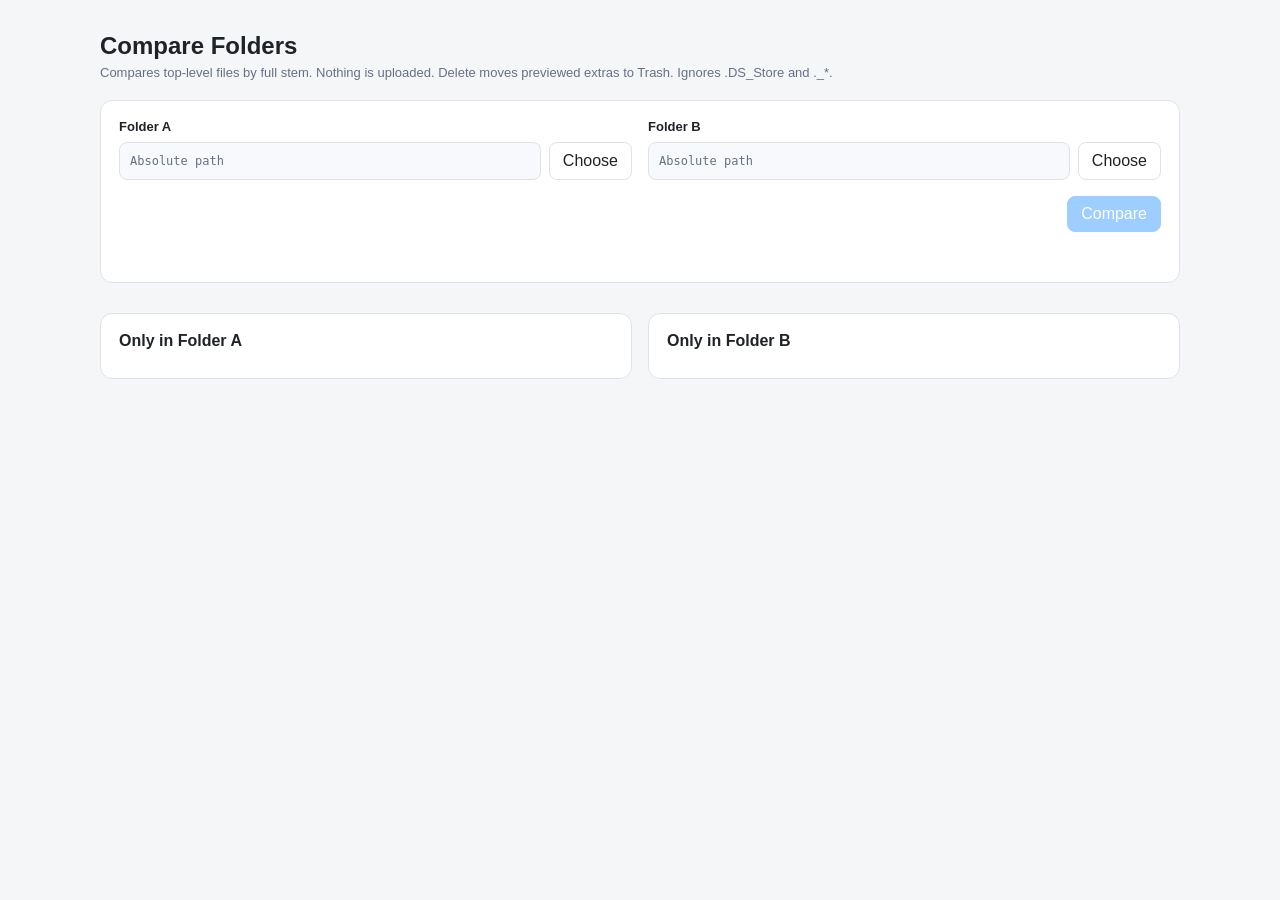
<file: static/folder-compare.html>
<!DOCTYPE html>
<html lang="zh-CN">
<head>
    <meta charset="UTF-8">
    <meta name="viewport" content="width=device-width, initial-scale=1.0">
    <title>Compare Folders · Photo Library</title>
    <style>
        :root {
            color-scheme: light dark;
            --bg: #f5f6f8;
            --panel: #ffffff;
            --text: #1f2328;
            --muted: #667085;
            --border: #dfe3e8;
            --accent: #409eff;
            --soft: #f7f9fc;
        }
        @media (prefers-color-scheme: dark) {
            :root {
                --bg: #111318;
                --panel: #1b1f26;
                --text: #eef1f5;
                --muted: #9aa4b2;
                --border: #343b45;
                --soft: #222832;
            }
        }
        * { box-sizing: border-box; }
        body {
            margin: 0;
            background: var(--bg);
            color: var(--text);
            font-family: -apple-system, BlinkMacSystemFont, "Segoe UI", sans-serif;
        }
        main { max-width: 1120px; margin: 0 auto; padding: 32px 20px 48px; }
        h1 { margin: 0; font-size: 24px; font-weight: 650; }
        .hint { margin: 5px 0 20px; color: var(--muted); font-size: 13px; }
        .panel {
            background: var(--panel);
            border: 1px solid var(--border);
            border-radius: 12px;
            padding: 18px;
        }
        .selectors { display: grid; grid-template-columns: 1fr 1fr; gap: 16px; }
        .folder-box { min-width: 0; }
        .folder-title { font-size: 13px; font-weight: 650; margin-bottom: 8px; }
        .path-row { display: flex; gap: 8px; align-items: stretch; }
        .path {
            min-width: 0;
            flex: 1;
            min-height: 38px;
            padding: 9px 10px;
            border: 1px solid var(--border);
            border-radius: 8px;
            background: var(--soft);
            color: var(--text);
            font: 12px/18px ui-monospace, SFMono-Regular, Menlo, monospace;
        }
        .path::placeholder { color: var(--muted); }
        button {
            border: 1px solid var(--border);
            border-radius: 8px;
            background: var(--panel);
            color: var(--text);
            padding: 8px 13px;
            font: inherit;
            cursor: pointer;
            white-space: nowrap;
        }
        button.primary { background: var(--accent); border-color: var(--accent); color: white; }
        button.danger { border-color: #f56c6c; color: #f56c6c; }
        button:disabled { opacity: .5; cursor: default; }
        .actions { margin-top: 16px; display: flex; justify-content: flex-end; }
        .message { margin-top: 12px; font-size: 13px; color: var(--muted); min-height: 20px; }
        .message.error { color: #d03050; }
        .summary { display: flex; flex-wrap: wrap; gap: 8px 18px; margin: 18px 0 12px; color: var(--muted); font-size: 13px; }
        .summary strong { color: var(--text); }
        .results { display: grid; grid-template-columns: 1fr 1fr; gap: 16px; }
        .result-panel { min-width: 0; }
        .result-head { display: flex; justify-content: space-between; gap: 12px; align-items: center; margin-bottom: 10px; }
        .result-head-actions { display: flex; gap: 8px; align-items: center; }
        .result-head h2 { margin: 0; font-size: 16px; }
        .count { color: var(--muted); font-size: 12px; }
        .empty { color: var(--muted); font-size: 13px; padding: 18px 4px; }
        .row { border-top: 1px solid var(--border); padding: 10px 0; }
        .row:first-child { border-top: 0; }
        .stem { font: 600 13px/18px ui-monospace, SFMono-Regular, Menlo, monospace; overflow-wrap: anywhere; }
        .files { margin-top: 4px; color: var(--muted); font: 12px/17px ui-monospace, SFMono-Regular, Menlo, monospace; overflow-wrap: anywhere; }
        .file-line { display: flex; align-items: center; gap: 8px; min-height: 24px; }
        .file-name { min-width: 0; overflow-wrap: anywhere; }
        .preview-button {
            flex: 0 0 auto;
            padding: 2px 8px;
            border-radius: 6px;
            color: var(--accent);
            font: 11px/17px -apple-system, BlinkMacSystemFont, "Segoe UI", sans-serif;
        }
        .preview-modal {
            position: fixed; inset: 0; z-index: 1000;
            display: flex; align-items: center; justify-content: center;
            padding: 28px; background: rgba(0, 0, 0, .68);
        }
        .preview-modal[hidden] { display: none; }
        .preview-dialog {
            position: relative;
            display: flex;
            flex-direction: column;
            width: fit-content;
            max-width: min(92vw, 1200px);
            max-height: 90vh;
            overflow: hidden;
            padding: 12px;
            border: 1px solid var(--border);
            border-radius: 12px;
            background: var(--panel);
            box-shadow: 0 18px 60px rgba(0, 0, 0, .35);
        }
        .preview-dialog img {
            display: block;
            width: auto;
            height: auto;
            max-width: calc(92vw - 24px);
            max-height: calc(90vh - 52px);
            object-fit: contain;
        }
        .preview-dialog img[hidden], .preview-status[hidden] { display: none !important; }
        .preview-status {
            width: min(420px, 72vw);
            height: 220px;
            display: flex;
            align-items: center;
            justify-content: center;
            padding: 24px 48px;
            color: var(--muted);
            font-size: 13px;
            text-align: center;
        }
        .preview-status.error { color: #d03050; }
        .preview-caption { margin-top: 8px; color: var(--muted); font: 12px/17px ui-monospace, SFMono-Regular, Menlo, monospace; overflow-wrap: anywhere; }
        .preview-close { position: absolute; top: 8px; right: 8px; width: 30px; height: 30px; padding: 0; border-radius: 50%; background: rgba(0,0,0,.55); border-color: rgba(255,255,255,.35); color: #fff; font-size: 20px; line-height: 28px; }
        @media (max-width: 760px) {
            main { padding: 20px 12px 32px; }
            .selectors, .results { grid-template-columns: 1fr; }
        }
    </style>
</head>
<body>
<main>
    <h1>Compare Folders</h1>
    <p class="hint">Compares top-level files by full stem. Nothing is uploaded. Delete moves previewed extras to Trash. Ignores .DS_Store and ._*.</p>

    <section class="panel">
        <div class="selectors">
            <div class="folder-box">
                <div class="folder-title">Folder A</div>
                <div class="path-row">
                    <input class="path" id="leftPath" type="text" autocomplete="off" spellcheck="false" placeholder="Absolute path">
                    <button id="pickLeft">Choose</button>
                </div>
            </div>
            <div class="folder-box">
                <div class="folder-title">Folder B</div>
                <div class="path-row">
                    <input class="path" id="rightPath" type="text" autocomplete="off" spellcheck="false" placeholder="Absolute path">
                    <button id="pickRight">Choose</button>
                </div>
            </div>
        </div>
        <div class="actions">
            <button class="primary" id="compareButton" disabled>Compare</button>
        </div>
        <div class="message" id="message"></div>
    </section>

    <div class="summary" id="summary" hidden></div>

    <div class="results" id="results" hidden>
        <section class="panel result-panel">
            <div class="result-head">
                <h2>Only in Folder A</h2>
                <div class="result-head-actions">
                    <span class="count" id="leftOnlyCount"></span>
                    <button class="danger" id="trashLeft" hidden>Move Extras to Trash</button>
                </div>
            </div>
            <div id="leftOnly"></div>
        </section>
        <section class="panel result-panel">
            <div class="result-head">
                <h2>Only in Folder B</h2>
                <div class="result-head-actions">
                    <span class="count" id="rightOnlyCount"></span>
                    <button class="danger" id="trashRight" hidden>Move Extras to Trash</button>
                </div>
            </div>
            <div id="rightOnly"></div>
        </section>
    </div>
</main>

<div class="preview-modal" id="previewModal" hidden>
    <div class="preview-dialog" role="dialog" aria-modal="true" aria-label="Image preview">
        <button class="preview-close" id="previewClose" type="button" aria-label="Close">×</button>
        <div class="preview-status" id="previewStatus">Loading preview…</div>
        <img id="previewImage" alt="" hidden>
        <div class="preview-caption" id="previewCaption"></div>
    </div>
</div>

<script>
(() => {
    const state = { left: '', right: '', onlyLeft: [], onlyRight: [], previewObjectUrl: null };
    const leftPath = document.getElementById('leftPath');
    const rightPath = document.getElementById('rightPath');
    const compareButton = document.getElementById('compareButton');
    const message = document.getElementById('message');
    const summary = document.getElementById('summary');
    const results = document.getElementById('results');
    const previewModal = document.getElementById('previewModal');
    const previewImage = document.getElementById('previewImage');
    const previewStatus = document.getElementById('previewStatus');
    const previewCaption = document.getElementById('previewCaption');
    const previewClose = document.getElementById('previewClose');

    const setMessage = (text, isError = false) => {
        message.textContent = text || '';
        message.classList.toggle('error', isError);
    };

    const updateControls = () => {
        if (leftPath.value !== state.left) leftPath.value = state.left;
        if (rightPath.value !== state.right) rightPath.value = state.right;
        compareButton.disabled = !(state.left && state.right);
        summary.hidden = true;
        results.hidden = true;
        state.onlyLeft = [];
        state.onlyRight = [];
        document.getElementById('trashLeft').hidden = true;
        document.getElementById('trashRight').hidden = true;
    };

    const api = async (url, body) => {
        const response = await fetch(url, {
            method: 'POST',
            headers: {'Content-Type': 'application/json'},
            body: JSON.stringify(body || {})
        });
        const data = await response.json().catch(() => ({}));
        if (!response.ok) throw new Error(data.error || `Request failed (${response.status})`);
        return data;
    };

    const pick = async (side) => {
        setMessage('Opening folder picker…');
        try {
            const data = await api('/api/tools/folder-compare/pick', {
                prompt: side === 'left' ? 'Choose Folder A' : 'Choose Folder B'
            });
            if (!data.cancelled && data.path) state[side] = data.path;
            setMessage('');
            updateControls();
        } catch (error) {
            setMessage(error.message, true);
        }
    };

    const syncTypedPath = (side, input) => {
        state[side] = input.value.trim();
        compareButton.disabled = !(state.left && state.right);
        summary.hidden = true;
        results.hidden = true;
    };

    const escapeHtml = (value) => String(value)
        .replaceAll('&', '&amp;')
        .replaceAll('<', '&lt;')
        .replaceAll('>', '&gt;')
        .replaceAll('"', '&quot;')
        .replaceAll("'", '&#039;');

    const previewableExtensions = new Set(['jpg', 'jpeg', 'png', 'webp', 'tif', 'tiff', 'bmp', 'gif', 'psd']);

    const isPreviewable = (name) => {
        const dot = String(name).lastIndexOf('.');
        return dot >= 0 && previewableExtensions.has(String(name).slice(dot + 1).toLowerCase());
    };

    const closePreview = () => {
        previewModal.hidden = true;
        previewImage.hidden = true;
        previewImage.removeAttribute('src');
        previewImage.alt = '';
        previewStatus.hidden = false;
        previewStatus.classList.remove('error');
        previewStatus.textContent = 'Loading preview…';
        previewCaption.textContent = '';
        if (state.previewObjectUrl) {
            URL.revokeObjectURL(state.previewObjectUrl);
            state.previewObjectUrl = null;
        }
    };

    const openPreview = async (folder, name) => {
        closePreview();
        previewCaption.textContent = name;
        previewModal.hidden = false;
        try {
            const params = new URLSearchParams({folder, name});
            const response = await fetch(`/api/tools/folder-compare/preview?${params.toString()}`, {cache: 'no-store'});
            if (!response.ok) {
                const data = await response.json().catch(() => ({}));
                throw new Error(data.error || `Preview failed (${response.status})`);
            }
            const blob = await response.blob();
            state.previewObjectUrl = URL.createObjectURL(blob);
            previewImage.alt = name;
            previewImage.src = state.previewObjectUrl;
            await previewImage.decode().catch(() => {});
            previewStatus.hidden = true;
            previewImage.hidden = false;
        } catch (error) {
            previewImage.hidden = true;
            previewStatus.hidden = false;
            previewStatus.classList.add('error');
            previewStatus.textContent = error.message || 'Preview unavailable';
        }
    };

    const renderRows = (container, rows, folder) => {
        if (!rows.length) {
            container.innerHTML = '<div class="empty">No differences.</div>';
            return;
        }
        container.innerHTML = rows.map(row => `
            <div class="row">
                <div class="stem">${escapeHtml(row.stem)}</div>
                <div class="files">${row.files.map(name => `
                    <div class="file-line">
                        <span class="file-name">${escapeHtml(name)}</span>
                        ${isPreviewable(name) ? `<button type="button" class="preview-button" data-preview-name="${escapeHtml(name)}">Preview</button>` : ''}
                    </div>
                `).join('')}</div>
            </div>
        `).join('');

        container.querySelectorAll('.preview-button').forEach(button => {
            button.addEventListener('click', () => openPreview(folder, button.dataset.previewName));
        });
    };

    const compare = async () => {
        compareButton.disabled = true;
        setMessage('Comparing…');
        try {
            const data = await api('/api/tools/folder-compare/compare', {
                left_path: state.left,
                right_path: state.right
            });
            state.left = data.left_path;
            state.right = data.right_path;
            leftPath.value = state.left;
            rightPath.value = state.right;

            const s = data.summary;
            summary.innerHTML = `
                <span>Folder A <strong>${s.left_file_count}</strong> files / <strong>${s.left_stem_count}</strong> stems</span>
                <span>Folder B <strong>${s.right_file_count}</strong> files / <strong>${s.right_stem_count}</strong> stems</span>
                <span>Matched <strong>${s.matched_stem_count}</strong></span>
            `;
            document.getElementById('leftOnlyCount').textContent = `${s.only_left_count} stems`;
            document.getElementById('rightOnlyCount').textContent = `${s.only_right_count} stems`;
            state.onlyLeft = data.only_left || [];
            state.onlyRight = data.only_right || [];
            renderRows(document.getElementById('leftOnly'), state.onlyLeft, state.left);
            renderRows(document.getElementById('rightOnly'), state.onlyRight, state.right);
            document.getElementById('trashLeft').hidden = !state.onlyLeft.length;
            document.getElementById('trashRight').hidden = !state.onlyRight.length;
            summary.hidden = false;
            results.hidden = false;
            setMessage(s.only_left_count || s.only_right_count ? 'Done.' : 'Stems match.');
        } catch (error) {
            setMessage(error.message, true);
        } finally {
            compareButton.disabled = !(state.left && state.right);
        }
    };

    const trashExtras = async (side) => {
        const rows = side === 'left' ? state.onlyLeft : state.onlyRight;
        if (!rows.length) return;
        const folderLabel = side === 'left' ? 'Folder A' : 'Folder B';
        const fileCount = rows.reduce((total, row) => total + row.files.length, 0);
        if (!window.confirm(`Move ${fileCount} previewed extras from ${folderLabel} to Trash?`)) return;

        const button = document.getElementById(side === 'left' ? 'trashLeft' : 'trashRight');
        button.disabled = true;
        compareButton.disabled = true;
        setMessage('Moving to Trash…');
        try {
            const data = await api('/api/tools/folder-compare/trash-extra', {
                left_path: state.left,
                right_path: state.right,
                side,
                expected_rows: rows
            });
            setMessage(`Moved ${data.moved_count} files to Trash. Rechecking…`);
            await compare();
        } catch (error) {
            setMessage(error.message, true);
        } finally {
            button.disabled = false;
            compareButton.disabled = !(state.left && state.right);
        }
    };

    previewClose.addEventListener('click', closePreview);
    previewModal.addEventListener('click', event => {
        if (event.target === previewModal) closePreview();
    });
    document.addEventListener('keydown', event => {
        if (event.key === 'Escape' && !previewModal.hidden) closePreview();
    });

    document.getElementById('pickLeft').addEventListener('click', () => pick('left'));
    document.getElementById('pickRight').addEventListener('click', () => pick('right'));
    leftPath.addEventListener('input', () => syncTypedPath('left', leftPath));
    rightPath.addEventListener('input', () => syncTypedPath('right', rightPath));
    document.getElementById('trashLeft').addEventListener('click', () => trashExtras('left'));
    document.getElementById('trashRight').addEventListener('click', () => trashExtras('right'));
    compareButton.addEventListener('click', compare);
    updateControls();
})();
</script>
</body>
</html>
</file>
